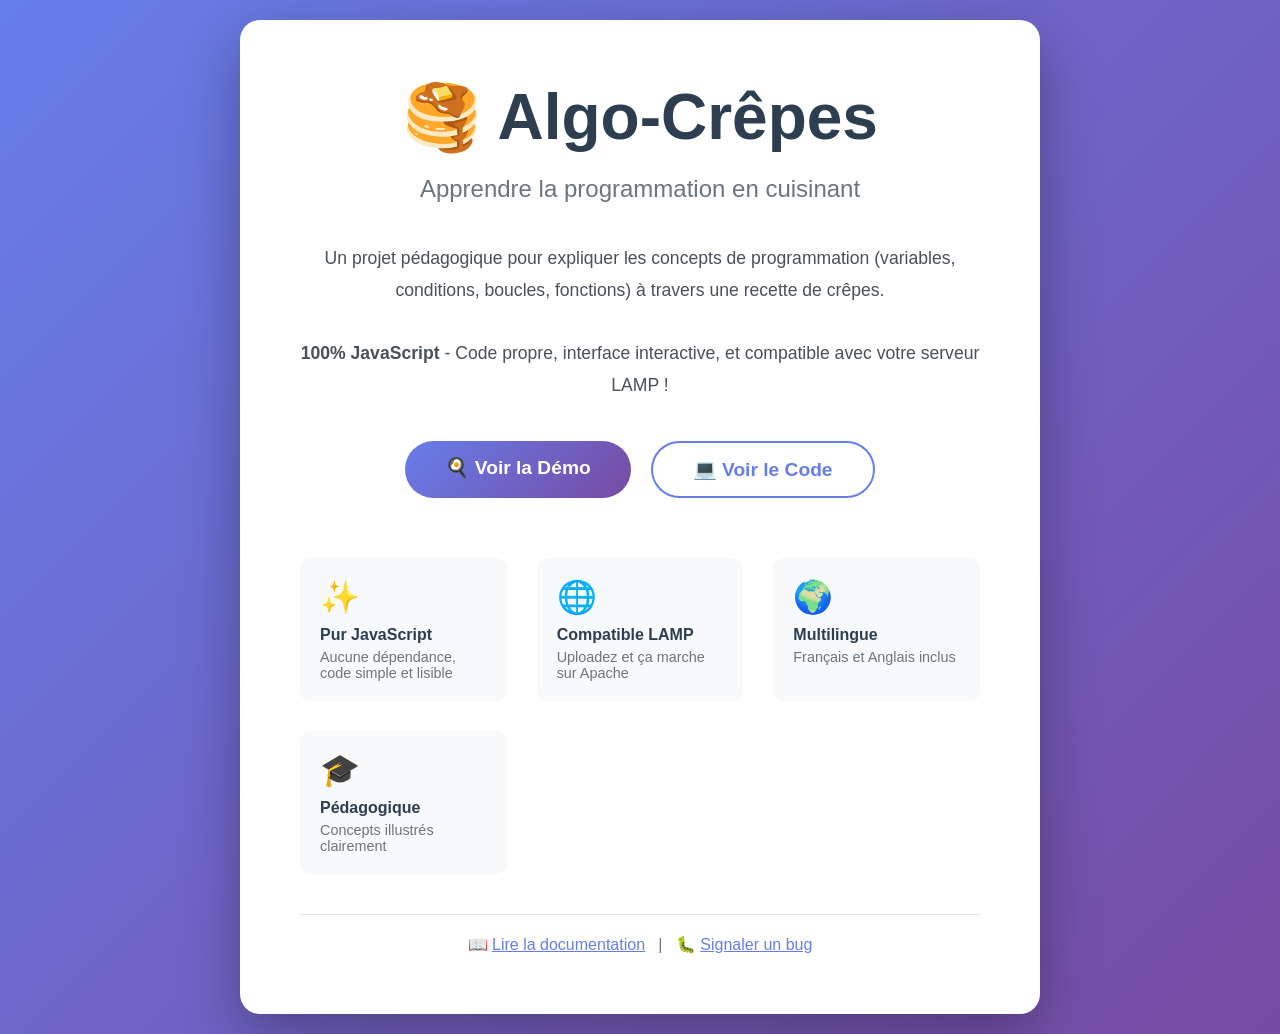
<file: index.html>
﻿<!DOCTYPE html>
<html lang="fr">
<head>
    <meta charset="UTF-8">
    <meta name="viewport" content="width=device-width, initial-scale=1.0">
    <title>Algo-Crêpes - Accueil</title>
    <style>
        * {
            margin: 0;
            padding: 0;
            box-sizing: border-box;
        }
        
        body {
            font-family: 'Segoe UI', Tahoma, Geneva, Verdana, sans-serif;
            background: linear-gradient(135deg, #667eea 0%, #764ba2 100%);
            min-height: 100vh;
            display: flex;
            align-items: center;
            justify-content: center;
            padding: 20px;
        }
        
        .container {
            background: white;
            border-radius: 20px;
            padding: 60px;
            max-width: 800px;
            box-shadow: 0 20px 60px rgba(0,0,0,0.3);
            text-align: center;
        }
        
        h1 {
            font-size: 4rem;
            margin-bottom: 20px;
            color: #2c3e50;
        }
        
        .tagline {
            font-size: 1.5rem;
            color: #6c757d;
            margin-bottom: 40px;
        }
        
        .description {
            font-size: 1.1rem;
            line-height: 1.8;
            color: #495057;
            margin-bottom: 40px;
        }
        
        .cta-buttons {
            display: flex;
            gap: 20px;
            justify-content: center;
            flex-wrap: wrap;
        }
        
        .btn {
            padding: 15px 40px;
            font-size: 1.2rem;
            border: none;
            border-radius: 50px;
            cursor: pointer;
            text-decoration: none;
            transition: transform 0.3s, box-shadow 0.3s;
            font-weight: 600;
        }
        
        .btn:hover {
            transform: translateY(-2px);
            box-shadow: 0 10px 25px rgba(0,0,0,0.2);
        }
        
        .btn-primary {
            background: linear-gradient(135deg, #667eea 0%, #764ba2 100%);
            color: white;
        }
        
        .btn-secondary {
            background: white;
            color: #667eea;
            border: 2px solid #667eea;
        }
        
        .features {
            margin-top: 60px;
            display: grid;
            grid-template-columns: repeat(auto-fit, minmax(200px, 1fr));
            gap: 30px;
            text-align: left;
        }
        
        .feature {
            padding: 20px;
            background: #f8f9fa;
            border-radius: 10px;
        }
        
        .feature-icon {
            font-size: 2rem;
            margin-bottom: 10px;
        }
        
        .feature-title {
            font-weight: 600;
            margin-bottom: 5px;
            color: #2c3e50;
        }
        
        .feature-desc {
            font-size: 0.9rem;
            color: #6c757d;
        }
        
        .footer {
            margin-top: 40px;
            padding-top: 20px;
            border-top: 1px solid #dee2e6;
            color: #6c757d;
        }
    </style>
</head>
<body>
    <div class="container">
        <h1>🥞 Algo-Crêpes</h1>
        <p class="tagline">Apprendre la programmation en cuisinant</p>
        
        <p class="description">
            Un projet pédagogique pour expliquer les concepts de programmation
            (variables, conditions, boucles, fonctions) à travers une recette de crêpes.
            <br><br>
            <strong>100% JavaScript</strong> - Code propre, interface interactive, et compatible avec votre serveur LAMP !
        </p>
        
        <div class="cta-buttons">
            <a href="demo/index.html" class="btn btn-primary">
                🍳 Voir la Démo
            </a>
            <a href="src/algo-crepes.js" class="btn btn-secondary">
                💻 Voir le Code
            </a>
        </div>
        
        <div class="features">
            <div class="feature">
                <div class="feature-icon">✨</div>
                <div class="feature-title">Pur JavaScript</div>
                <div class="feature-desc">Aucune dépendance, code simple et lisible</div>
            </div>
            
            <div class="feature">
                <div class="feature-icon">🌐</div>
                <div class="feature-title">Compatible LAMP</div>
                <div class="feature-desc">Uploadez et ça marche sur Apache</div>
            </div>
            
            <div class="feature">
                <div class="feature-icon">🌍</div>
                <div class="feature-title">Multilingue</div>
                <div class="feature-desc">Français et Anglais inclus</div>
            </div>
            
            <div class="feature">
                <div class="feature-icon">🎓</div>
                <div class="feature-title">Pédagogique</div>
                <div class="feature-desc">Concepts illustrés clairement</div>
            </div>
        </div>
        
        <div class="footer">
            <p>
                📖 <a href="README.md" style="color: #667eea;">Lire la documentation</a>
                &nbsp;&nbsp;|&nbsp;&nbsp;
                🐛 <a href="https://github.com/GreenEffect/algo-crepes/issues" style="color: #667eea;">Signaler un bug</a>
            </p>
        </div>
    </div>
</body>
</html>
</file>
